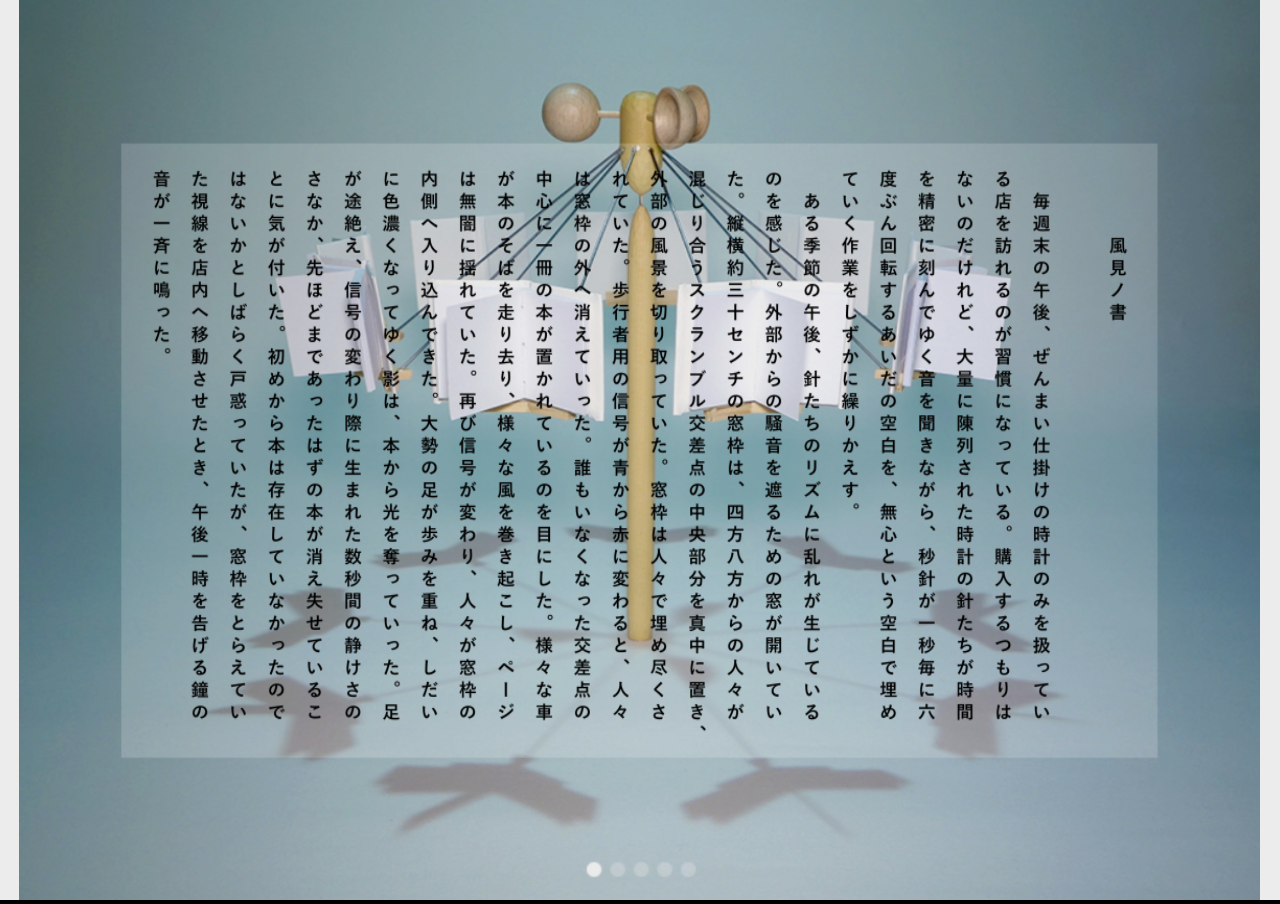
<file: index.html>
<!--

　風見ノ書

　毎週末の午後、ぜんまい仕掛けの時計のみを扱っている店を訪れるのが習慣になっている。
購入するつもりはないのだけれど、大量に陳列された時計の針たちが時間を精密に刻んでゆ
く音を聞きながら、秒針が一秒毎に六度ぶん回転するあいだの空白を、無心という空白で埋
めていく作業をしずかに繰りかえす。

　ある季節の午後、針たちのリズムに乱れが生じているのを感じた。外部からの騒音を遮る
ための窓が開いていた。縦横約三十センチの窓枠は、四方八方からの人々が混じり合うスク
ランブル交差点の中央部分を真中に置き、外部の風景を切り取っていた。窓枠は人々で埋め
尽くされていた。歩行者用の信号が青から赤に変わると、人々は窓枠の外へ消えていった。
誰もいなくなった交差点の中心に一冊の本が置かれているのを目にした。様々な車が本のそ
ばを走り去り、様々な風を巻き起こし、ページは無闇に揺れていた。再び信号が変わり、人々
が窓枠の内側へ入り込んできた。大勢の足が歩みを重ね、しだいに色濃くなってゆく影は、
本から光を奪っていった。足が途絶え、信号の変わり際に生まれた数秒間の静けさのさなか、
先ほどまであったはずの本が消え失せていることに気が付いた。初めから本は存在していな
かったのではないかとしばらく戸惑っていたが、窓枠をとらえていた視線を店内へ移動させ
たとき、午後一時を告げる鐘の音が一斉に鳴った。

-->

<!DOCTYPE html>
<html lang="en">
	<head>
		<meta charset="utf-8">
		<meta name=”description” content="毎週末の午後、ぜんまい仕掛けの時計のみを扱っている店を訪れるのが習慣になっている。購入するつもりはないのだけれど、大量に陳列された時計の針たちが時間を精密に刻んでゆく音を聞きながら、秒針が一秒毎に六度ぶん回転するあいだの空白を、無心という空白で埋めていく作業をしずかに繰りかえす。">
		<meta name="viewport" content="width=device-width, user-scalable=yes, minimum-scale=1.0, maximum-scale=1.0">
		<title>I SPEAK SO QUIETLY : 風見ノ書 Weatherbook</title>
		<script type="text/javascript">
		if ((navigator.userAgent.indexOf('iPhone') > 0 && navigator.userAgent.indexOf('iPad') == -1) || navigator.userAgent.indexOf('iPod') > 0 || navigator.userAgent.indexOf('Android') > 0) {
		  location.href = './index_sp.html';
		}
		</script>
		<script src="./js/jquery.min.js"></script>
		<script src="./js/shared.js"></script>
		<link href="./css/style.css" rel="stylesheet" media="all">
	</head>
	<body>

		<script src="./js/FilterSample_0.js"></script>
		<script src="./js/noise_vol_pan_0.js"></script>
		<script src="./js/noise_vol_pan_1.js"></script>
		<script src="./js/noise_vol_pan_2.js"></script>
		<script src="./js/noise_vol_pan_3.js"></script>
		<script src="./js/noise_vol_pan_4.js"></script>
		<script src="./js/noise_vol_pan_5.js"></script>
		<script src="./js/noise_vol_pan_6.js"></script>
		<script src="./js/noise_vol_pan_7.js"></script>


		<script>
		function easeInOutQuart(t, b, c, d) {
		  t /= d/2;
		  if (t < 1) return c/2*t*t*t*t + b;
		  t -= 2;
		  return -c/2 * (t*t*t*t - 2) + b;
		};
		function easeInOutCubic(t, b, c, d) {
		  t /= d/2;
		  if (t < 1) return c/2*t*t*t + b;
		  t -= 2;
		  return c/2*(t*t*t + 2) + b;
		};
		</script>


		<script>
		var document_ready_flag = false;
		var window_load_flag = false;

		$(document).ready(function(){

			$("#over_screen_hover").on('click',function(){
				$('#over_screen_hover').css({'cursor':'default'});
				$("#over_screen_hover").fadeTo(500, 0, function functionName() {
					$('#over_screen_hover').css({'visibility':'hidden'});
				});
			});

			$("#alert_init").hide();
			$("#alert_finish").hide();
			document_ready_flag = true;
		});
		$(window).load(function () {
    	window_load_flag = true;
		});

		var all_loaded_timer_id = setInterval("if_chech_all_loaded()", 10);
		function if_chech_all_loaded(){
			if(document_ready_flag && window_load_flag && loaded_all_media_flag && all_mp3_loaded_flag){
				$("#alert_loading").slideUp("slow");
				fade_screen();

				clearInterval(all_loaded_timer_id);
			}
		}
		
		var loaded_cnt = 0;
		var all_play_flag = false;
		var all_mp3_loaded_flag = false;
		function mp3_loaded_check(){
			loaded_cnt += 1;
			if(loaded_cnt == pan_total_ch+1){
				all_mp3_loaded_flag = true;
			}
		}

		var pan_total_ch = 7;
		var pan_ch_array = [];
		for(var i=0;i<pan_total_ch;i++){
			var tmp;
			if(i == 0){
				tmp = [Math.floor(Math.random()*2), Math.floor(Math.random()*180-90), 0.1];
			}else{
				tmp = [Math.floor(Math.random()*2), Math.floor(Math.random()*180-90), (Math.floor(Math.random()*25+5))/10 ];
			}
			pan_ch_array.push(tmp);
		}
		</script>






		<div id="over_screen_hover" class="hvr-reveal"></div>

		<div id="over_screen"></div>
		
		<div id="alert_loading">
			<div align="center">
			<table border=0 cellspacing=0 cellpadding=0>
				<tr>
					<td><img src="./images/book_loading.gif" width=30 height=18>&nbsp;&nbsp;&nbsp;&nbsp;</td>
					<td><span class="my_font">い&nbsp;&nbsp;ろ&nbsp;&nbsp;い&nbsp;&nbsp;ろ&nbsp;&nbsp;よみこんでいます&nbsp;&nbsp;LOADING+ING+ING</span></td>
				</tr>
			</table>
		</div>
		</div>

		<div id="alert_init"><span class="my_font">スクリーンをタッチしつつつづづづけると&nbsp;&nbsp;文字や音が&nbsp;&nbsp;あらわれます<br>KEEEEEEEP TOUCHIN SCREEN, CHAR'n'SOUND COME O-o-O-U-u-U-T-t-T</span></div>
		<div id="alert_finish" onclick="JavaScript:back2top();"><span class="my_font">はじめに&nbsp;&nbsp;もどりますか&nbsp;&nbsp;はい<br>CLIK HERE 2 GO BAK 2 DA INIT</span></div>






		<script src="./js/three.js"></script>

		<script src="./js/Detector.js"></script>



		<script>

		var total_word = 100;
		for(var i=1;i<=total_word*2;i++){
			eval( "var material" + i + ";" );
		}
		var material_small_array = [];
		var material_big_array = [];
		var rnd_rot_point_array = [];


		var loaded_num = 0;
		var max_loaded_num = 6 + total_word;
		var loaded_all_media_flag = false;


		var container;
		var camera, scene, renderer, i, h, color, sprite, size;
		var mouseX = 0, mouseY = 0;
		var window_w = window.innerWidth;
		var window_h = window.innerHeight;
		var windowHalfX = window.innerWidth / 2;
		var windowHalfY = window.innerHeight / 2;

		var res = 1;
		var material_p, plane_p;

		var init_script_down_flag = false;
		var script_t = 0;
		var script_v = -400;
		var script_timer_id;




		var t = 0;
		var ease_t = 0;
		var mousedown_flag = false;
		var mousemove_flag = false;
		var timer_id;
		var t_steps = 0.0006;
		


		function on_init_script_loop(){
			if(script_t*1.8 < 1){
				script_t += 0.003;
				script_v = easeInOutQuart(script_t, 0, 4000, 1) - 400;
			}else{
				script_t = 1;
				nit_script_down_flag = false;
				clearInterval(script_timer_id);
				renderer.setPixelRatio(0.3);
			}
		}
		



		for(var i=1;i<=5;i++){
			eval( "var materialBg" + i + ";" );
			eval( "var meshBg" + i + ";" );
		}

		var bg_group;
		var bg_timer_id;
		var bg_steps = 5;
		var bg_max = 5;
		var slide_dir = 1;
		var fade_step = 0.003;

		function on_bg_loop(){
			var myBg = eval("materialBg"+bg_steps);

			if(slide_dir == 1){
				myBg.opacity -= fade_step;
				if(myBg.opacity < 0){
					myBg.opacity = 0;
					bg_steps -= 1;
					if(bg_steps == 1){
						bg_steps = bg_max;
						myBg.opacity = 0;
						slide_dir = 2;
					}
				}
			}else if(slide_dir == 2){
				myBg.opacity += fade_step;
				if(myBg.opacity > 1){
					materialBg2.opacity = 1;
					materialBg3.opacity = 1;
					materialBg4.opacity = 1;
					slide_dir = 1;
				}
			}
		}
		



		var back2top_flag = false;

		function on_enter_frame(){
			if(mousedown_flag){
				if(t < 1){
					t += t_steps;
				}else{
					t = 1;
				}
			}else{
				if(t > 0){
					t -= t_steps;
				}else{
					t = 0;
				}
			}
			ease_t = easeInOutCubic(t, 0, 10000, 1) - 4000;
		
			var vf = (ease_t + 4000)/10000;
		
			var my_filter;
		
  my_filter = vf*(2-vf);

  			sound_0.changeFrequency(my_filter);
			sound_noise_0.changeVolume(my_filter);
			sound_noise_1.changeVolume(my_filter);
			sound_noise_2.changeVolume(my_filter);
			sound_noise_3.changeVolume(my_filter);
			sound_noise_4.changeVolume(my_filter);
			sound_noise_5.changeVolume(my_filter);
			sound_noise_6.changeVolume(my_filter);
			sound_noise_7.changeVolume(my_filter);

			for(var i=0;i<pan_total_ch;i++){
				if(pan_ch_array[i][0] == 0){
					pan_ch_array[i][1] += pan_ch_array[i][2];
					if(pan_ch_array[i][1] > 100){
						pan_ch_array[i][0] = 1;
					}
				}else if(pan_ch_array[i][0] == 1){
					pan_ch_array[i][1] -= pan_ch_array[i][2];
					if(pan_ch_array[i][1] < -100){
						pan_ch_array[i][0] = 0;
					}
				}
				var my_noise = eval("sound_noise_"+i);
				my_noise.changePan(pan_ch_array[i][1]);
			}





			if(back2top_flag == false){
				if(ease_t > 5500){
					show_alert_finish(1);
				}else if(ease_t < 5000){
					show_alert_finish(0);
				}
			}else{
				if(ease_t < -3999){
					clearInterval(timer_id);
					$("#over_screen").fadeTo(1000, 1, function functionName() {
			
						for(var k=0;k<material_small_array.length;k++){
							var myMaterial = material_small_array[k];
							myMaterial.opacity = 0;
						}
						for(var k=0;k<material_big_array.length;k++){
							var myMaterial = material_big_array[k];
							myMaterial.opacity = 0;
						}

						render_phase = "script";

						t = 0;
						ease_t = 0;
						mousedown_flag = false;
						mousemove_flag = false;
						t_steps = 0.0006;
						back2top_flag = false;

						init_script_down_flag = false;
						script_t = 0;
						script_v = -400;

						res = 1;
						renderer.setPixelRatio( res );
						renderer.setClearColor(0xffffff, 1);

						material_p.opacity = 1;
						plane_p.position.set(0, 0, -400);
						plane_p.rotation.set(0, 0, 0);
						bg_group.position.set(0, 0, 0);
						bg_group.rotation.set(0, 0, 0);
						camera.position.set(0, 0, 1000);
						camera.rotation.set(0, 0, 0);

						fade_screen();
					});
				}
			}
		}
		




		if ( ! Detector.webgl ) Detector.addGetWebGLMessage();


			init();
			animate();

			function animate() {
				requestAnimationFrame( animate );
				render();
			}





			function init() {
				
				container = document.createElement( 'div' );
				document.body.appendChild( container );

				camera = new THREE.PerspectiveCamera( 70, window.innerWidth / window.innerHeight, 1, 10000 );
				camera.position.z = 1000;

				scene = new THREE.Scene();
				scene.fog = new THREE.FogExp2( 0xffffff, 0.00005 );

				renderer = new THREE.WebGLRenderer();
				renderer.setPixelRatio( res );
				renderer.setClearColor(0xffffff, 1);
				renderer.setSize( window.innerWidth, window.innerHeight );
				container.appendChild( renderer.domElement );




				var textureLoader = new THREE.TextureLoader();
				var tex_num_array = [5,4,3,2,1];
				for(var i=1;i<=5;i++){
					var i2 = tex_num_array[i-1];
					eval( "bg" + i + " = textureLoader.load( \"./images/slide_" + i2 + "_2.jpg\", loaded_comp() );" );
				}
				for(var i=1;i<=5;i++){
					eval( "materialBg" + i + " = new THREE.MeshBasicMaterial( { map: bg" + i + " } )" );
					eval( "materialBg" + i + ".transparent = true;" );
				}
				var plane_w = 1000*2.8;
				var plane_h = 750*2.8;
				for(var i=1;i<=5;i++){
					eval( "meshBg" + i + " = new THREE.Mesh( new THREE.PlaneBufferGeometry( " + plane_w + ", " + plane_h + " ), materialBg" + i + " )" );
					eval( "meshBg" + i + ".position.set( 0, 0, -450 );" );
				}
				bg_group = new THREE.Group();
				bg_group.position.set(0, 0, 0);
				for(var i=1;i<=5;i++){
					eval( "bg_group.add( meshBg" + i + " );" );
				}
				scene.add( bg_group );
				







				var texture_url = "./images/script_black_bg_4.png";
				var texture = new THREE.TextureLoader().load( texture_url, loaded_comp() );
				var geometry_p = new THREE.PlaneBufferGeometry(3498/1.5, 2075/1.5);

				material_p = new THREE.MeshBasicMaterial( { map: texture } );
				material_p.transparent = true;

				plane_p = new THREE.Mesh(geometry_p, material_p);
				plane_p.position.set(0, 0, -400);
				plane_p.rotation.set(0, 0, 0);

				scene.add(plane_p);
				








				for(var i=1;i<=total_word;i++){
					eval( "sprite" + i + " = textureLoader.load( \"./images/word/word_" + i + ".gif\", loaded_comp() );" );
				}
				
				for(var i=1;i<=total_word*2;i++){
					eval( "geometry" + i + " = new THREE.Geometry();" );
				}

				
				var max_moji_num = 1000;
				for(var j=1;j<=total_word;j++){
					var myGeometry = eval("geometry"+j);
					for(var i=0;i<max_moji_num;i++){
						var vertex = new THREE.Vector3();
						vertex.x = THREE.Math.randFloatSpread( 9000 );
						vertex.y = THREE.Math.randFloatSpread( 9000 );
						vertex.z = THREE.Math.randFloatSpread( 9000 );
						myGeometry.vertices.push( vertex );
					}
				}
				for(var j=1;j<=total_word;j++){
					var myGeometry = eval("geometry"+j);
					var mySprite = eval("sprite"+j);
					var myMaterial = eval("material"+j);
					myMaterial = new THREE.PointsMaterial( { size: 120, map: mySprite, blending: THREE.AdditiveBlending, depthTest: false, transparent : true } );
					myMaterial.opacity = 0;//0にしておく
					material_small_array.push(myMaterial);
					var particle = new THREE.Points( myGeometry, myMaterial );
					scene.add( particle );

					make_rnd_rot_point_array();
				}

				
				for(var j=(total_word+1);j<=(total_word*2);j++){
					var myGeometry = eval("geometry"+j);
					for(var i=0;i<1;i++){
						var vertex = new THREE.Vector3();
						vertex.x = THREE.Math.randFloatSpread( 9000 );
						vertex.y = THREE.Math.randFloatSpread( 9000 );
						vertex.z = THREE.Math.randFloatSpread( 9000 );
						myGeometry.vertices.push( vertex );
					}
				}
				for(var j=(total_word+1);j<=(total_word*2);j++){
					var myGeometry = eval("geometry"+j);
					var mySprite = eval("sprite"+(j-total_word));
					var myMaterial = eval("material"+j);
					myMaterial = new THREE.PointsMaterial( { size: 5000, map: mySprite, blending: THREE.AdditiveBlending, depthTest: false, transparent : true } );
					myMaterial.opacity = 0;
					material_big_array.push(myMaterial);
					var particle = new THREE.Points( myGeometry, myMaterial );
					scene.add( particle );

					make_rnd_rot_point_array();
				}









				window.addEventListener( 'resize', onWindowResize, false );
				
			}








			
			function loaded_comp(){
				loaded_num += 1;
				if(loaded_num == max_loaded_num){
					loaded_all_media_flag = true;
				}
			}
			

			function fade_screen(){
				$("#over_screen").fadeTo(3000, 0, function functionName() {
			
			
					bg_timer_id = setInterval("on_bg_loop()", 10);

					$('#over_screen_hover').css({'opacity':1});
					$('#over_screen_hover').css({'cursor':'pointer'});
					$('#over_screen_hover').css({'visibility':'visible'});

					document.addEventListener( 'mousedown', onDocumentMouseDown, false );
					document.addEventListener( 'touchstart', onDocumentTouchStart, false );
					document.addEventListener( 'touchmove', onDocumentTouchMove, false );
					document.addEventListener( 'touchend', onDocumentTouchEnd, false );
				});
			}
			




			function onWindowResize() {
				windowHalfX = window.innerWidth / 2;
				windowHalfY = window.innerHeight / 2;
				camera.aspect = window.innerWidth / window.innerHeight;
				camera.updateProjectionMatrix();
				renderer.setSize( window.innerWidth, window.innerHeight );
			}

			function onDocumentMouseDown( event ) {
				if(render_phase == "script"){
					event.preventDefault();
					document.addEventListener( 'mousemove', onDocumentMouseMove, false );
					document.addEventListener( 'mouseup', onDocumentMouseUp, false );
					document.addEventListener( 'mouseout', onDocumentMouseOut, false );

				}else if(render_phase == "webgl"){
					click_screen_init();
					mousedown_flag = true;
					mouseX = event.clientX - windowHalfX;
					mouseY = event.clientY - windowHalfY;
					event.preventDefault();
					document.addEventListener( 'mousemove', onDocumentMouseMove, false );
					document.addEventListener( 'mouseup', onDocumentMouseUp, false );
					document.addEventListener( 'mouseout', onDocumentMouseOut, false );
				}
			}
			function onDocumentMouseMove( event ) {
				if(render_phase == "webgl"){
					if(back2top_flag == false){
						mousemove_flag = true;
						mouseX = event.clientX - windowHalfX;
						mouseY = event.clientY - windowHalfY;
					}
				}
			}
			function onDocumentMouseUp( event ) {
				if(render_phase == "script"){
					if(init_script_down_flag == false){

						if(all_play_flag == false){
							all_play();
							all_play_flag = true;
						}


						clearInterval(on_bg_loop);
						script_timer_id = setInterval("on_init_script_loop()", 10);
						init_script_down_flag = true;
					}
					document.removeEventListener( 'mousemove', onDocumentMouseMove, false );
					document.removeEventListener( 'mouseup', onDocumentMouseUp, false );
					document.removeEventListener( 'mouseout', onDocumentMouseOut, false );

				}else if(render_phase == "webgl"){
					if(back2top_flag == false){


						mousedown_flag = false;
						mousemove_flag = false;
						document.removeEventListener( 'mousemove', onDocumentMouseMove, false );
						document.removeEventListener( 'mouseup', onDocumentMouseUp, false );
						document.removeEventListener( 'mouseout', onDocumentMouseOut, false );
					}
				}
			}
			function onDocumentMouseOut( event ) {
				if(render_phase == "script"){
					document.removeEventListener( 'mousemove', onDocumentMouseMove, false );
					document.removeEventListener( 'mouseup', onDocumentMouseUp, false );
					document.removeEventListener( 'mouseout', onDocumentMouseOut, false );

				}else if(render_phase == "webgl"){
					if(back2top_flag == false){
						document.removeEventListener( 'mousemove', onDocumentMouseMove, false );
						document.removeEventListener( 'mouseup', onDocumentMouseUp, false );
						document.removeEventListener( 'mouseout', onDocumentMouseOut, false );
					}
				}
			}
			function onDocumentTouchStart( event ) {
				if(render_phase == "script"){
					if ( event.touches.length == 1 ) {
						if(init_script_down_flag == false){


							if(all_play_flag == false){
								all_play();
								all_play_flag = true;
							}


							clearInterval(on_bg_loop);
							script_timer_id = setInterval("on_init_script_loop()", 10);
							init_script_down_flag = true;
						}
						event.preventDefault();
					}

				}else if(render_phase == "webgl"){
					if(back2top_flag == false){
						if ( event.touches.length == 1 ) {
							click_screen_init();
							mousedown_flag = true;
							mouseX = event.touches[ 0 ].pageX - windowHalfX;
							mouseY = event.touches[ 0 ].pageY - windowHalfY;
							event.preventDefault();
						}
					}
				}
			}
			function onDocumentTouchMove( event ) {
				if(render_phase == "script"){
					if ( event.touches.length == 1 ) {
						event.preventDefault();
					}

				}else if(render_phase == "webgl"){
					if(back2top_flag == false){
						if ( event.touches.length == 1 ) {
							mousemove_flag = true;
							mouseX = event.touches[ 0 ].pageX - windowHalfX;
							mouseY = event.touches[ 0 ].pageY - windowHalfY;
							event.preventDefault();
						}
					}
				}
			}
			function onDocumentTouchEnd( event ){
				if(render_phase == "webgl"){
					if(back2top_flag == false){
						mousedown_flag = false;
						mousemove_flag = false;
					}
				}
			}







			function make_rnd_rot_point_array(){
				var temp_array = [];
				temp_array[0] = (Math.random()*11-5)/50;
				temp_array[1] = (Math.random()*11-5)/50;
				temp_array[2] = (Math.random()*11-5)/50;
				rnd_rot_point_array.push(temp_array);
			}




			var render_phase = "script";


			function render() {
				if(render_phase == "script"){

					if(init_script_down_flag){
						res = 1 - script_t*1.8;
						renderer.setPixelRatio( res );

						plane_p.position.x += script_t*15;
						plane_p.position.y -= script_t*15;
						plane_p.position.z = script_v;
						plane_p.rotation.x += script_t/66;
						plane_p.rotation.y += script_t/120;
						plane_p.rotation.z += script_t/60;

						renderer.setClearColor(0xffffff, res);

						material_p.opacity = res;

						for(var i=1;i<=5;i++){
							var myMaterial = eval("materialBg"+i);
							if(myMaterial.opacity > 0){
								myMaterial.opacity -= 0.1;
							}else{
								myMaterial.opacity = 0;
							}
						}
					}

					if(res < 0){


						clearInterval(script_timer_id)
						clearInterval(bg_timer_id);

						init_script_down_flag = false;

						plane_p.position.set(100000000, 0, -400);
						plane_p.rotation.set(100000000, 0, 0);
						bg_group.position.set(100000000, 0, 0);
						for(var i=1;i<=5;i++){
							var myMaterial = eval("materialBg"+i);
							myMaterial.opacity = 1;
						}

						res = 0.3;
						renderer.setPixelRatio( res );
						renderer.setClearColor(0x000000, 1);
						timer_id = setInterval("on_enter_frame()", 10);

						camera.position.z = ease_t;

						document.addEventListener( 'mousedown', onDocumentMouseDown, false );
						document.addEventListener( 'touchstart', onDocumentTouchStart, false );
						document.addEventListener( 'touchmove', onDocumentTouchMove, false );
						document.addEventListener( 'touchend', onDocumentTouchEnd, false );

						$("#over_screen").fadeTo(0, 1);
						fade_screen_webgl();

						render_phase = "webgl";
					}

				}else if(render_phase == "webgl"){

					var time = Date.now() * 0.00005;

					if(mousemove_flag){
						camera.position.x += ( mouseX - camera.position.x ) * 0.05;
						camera.position.y += ( - mouseY - camera.position.y ) * 0.05;
					}
					camera.position.z = ease_t;

					for ( i = 0; i < scene.children.length-6; i ++ ) { 
						var object = scene.children[ i ];

						object.rotation.x += (rnd_rot_point_array[i][0]/50) * (t+0.01);
						object.rotation.y += (rnd_rot_point_array[i][1]/50) * (t+0.01);
						object.rotation.z += (rnd_rot_point_array[i][2]/50) * (t+0.01);
					}

					for(var k=0;k<material_small_array.length;k++){
						var myMaterial = material_small_array[k];
						myMaterial.opacity = (ease_t+4000)/1000 + 0.25;
					}
					for(var k=0;k<material_big_array.length;k++){
						var myMaterial = material_big_array[k];
						myMaterial.opacity = (ease_t+4000)/1000 + 0;
					}
					renderer.setPixelRatio( (Math.random()*20+200)/1000 );

				}


				renderer.render( scene, camera );
			}




			var sound_0 = new FilterSample_0();
			var sound_noise_0 = new noise_vol_pan_0();
			var sound_noise_1 = new noise_vol_pan_1();
			var sound_noise_2 = new noise_vol_pan_2();
			var sound_noise_3 = new noise_vol_pan_3();
			var sound_noise_4 = new noise_vol_pan_4();
			var sound_noise_5 = new noise_vol_pan_5();
			var sound_noise_6 = new noise_vol_pan_6();
			var sound_noise_7 = new noise_vol_pan_7();

			function all_play(){
			
					sound_0.play();
					sound_0.changeFrequency(0);
					sound_noise_0.play();
					sound_noise_0.changeVolume(0);
					sound_noise_1.play();
					sound_noise_1.changeVolume(0);
					sound_noise_2.play();
					sound_noise_2.changeVolume(0);
					sound_noise_3.play();
					sound_noise_3.changeVolume(0);
					sound_noise_4.play();
					sound_noise_4.changeVolume(0);
					sound_noise_5.play();
					sound_noise_5.changeVolume(0);
					sound_noise_6.play();
					sound_noise_6.changeVolume(0);
					sound_noise_7.play();
					sound_noise_7.changeVolume(0);
			}





		</script>



		<script>
		function click_screen_init(){
			$("#alert_init").slideUp();
		}

		function fade_screen_webgl(){
			$("#over_screen").fadeTo(1500, 0, function functionName() {
					$('#alert_init').css({'visibility':'visible'});
					$("#alert_init").slideDown("slow");
			});
		}
		function show_alert_finish(i){
			if(i == 1){
				$('#alert_finish').css({'visibility':'visible'});
				$("#alert_finish").slideDown("slow");
			}else{
				$("#alert_finish").slideUp();
			}
		}
		function back2top(){
			show_alert_finish(0);

			back2top_flag = true;

			document.removeEventListener( 'mousemove', onDocumentMouseMove, false );
			document.removeEventListener( 'mouseup', onDocumentMouseUp, false );
			document.removeEventListener( 'mouseout', onDocumentMouseOut, false );

			mousedown_flag = false;
			t_steps = 0.002;
		}
		</script>




	</body>
</html>
</file>
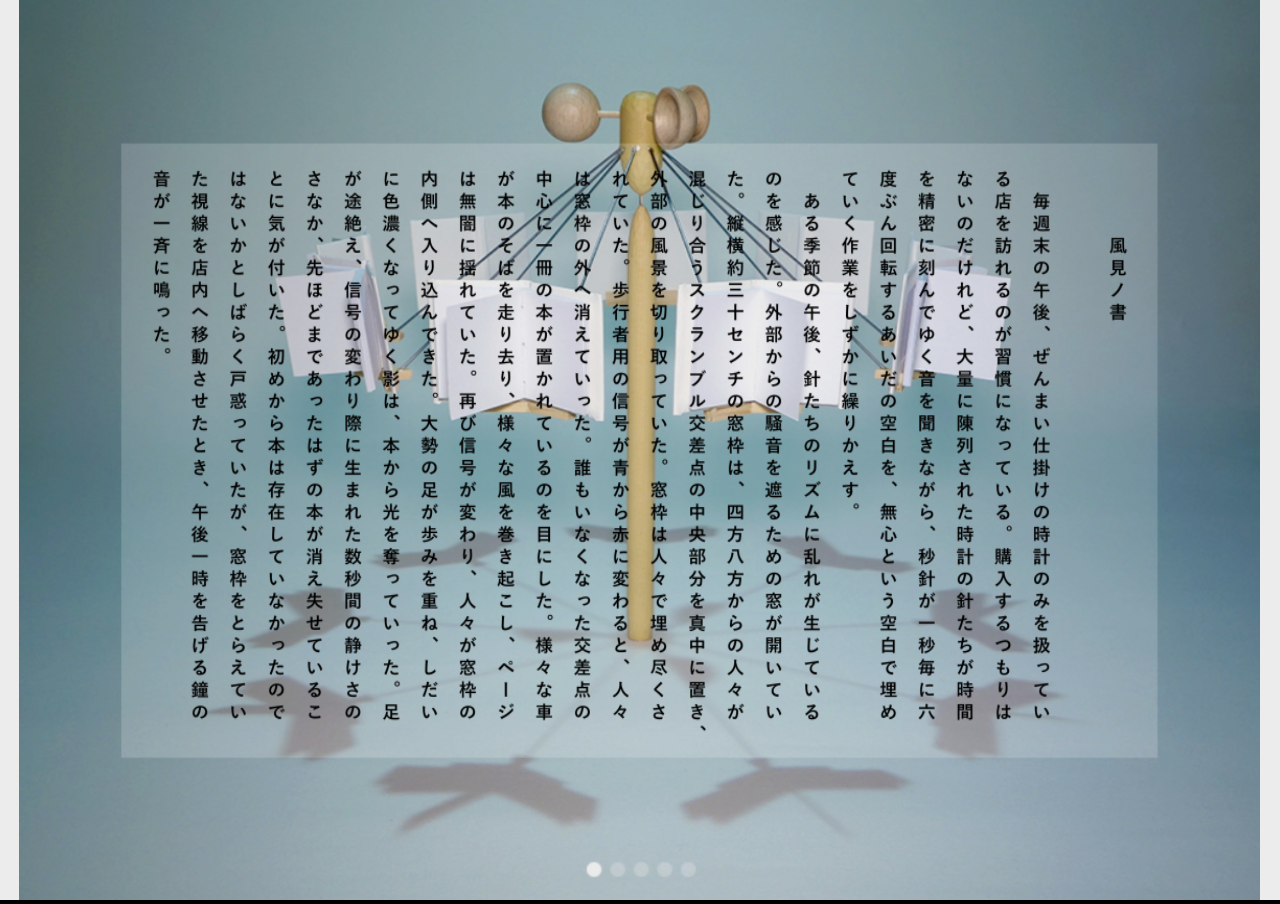
<file: index_sp.html>
<!--

　風見ノ書

　毎週末の午後、ぜんまい仕掛けの時計のみを扱っている店を訪れるのが習慣になっている。
購入するつもりはないのだけれど、大量に陳列された時計の針たちが時間を精密に刻んでゆ
く音を聞きながら、秒針が一秒毎に六度ぶん回転するあいだの空白を、無心という空白で埋
めていく作業をしずかに繰りかえす。

　ある季節の午後、針たちのリズムに乱れが生じているのを感じた。外部からの騒音を遮る
ための窓が開いていた。縦横約三十センチの窓枠は、四方八方からの人々が混じり合うスク
ランブル交差点の中央部分を真中に置き、外部の風景を切り取っていた。窓枠は人々で埋め
尽くされていた。歩行者用の信号が青から赤に変わると、人々は窓枠の外へ消えていった。
誰もいなくなった交差点の中心に一冊の本が置かれているのを目にした。様々な車が本のそ
ばを走り去り、様々な風を巻き起こし、ページは無闇に揺れていた。再び信号が変わり、人々
が窓枠の内側へ入り込んできた。大勢の足が歩みを重ね、しだいに色濃くなってゆく影は、
本から光を奪っていった。足が途絶え、信号の変わり際に生まれた数秒間の静けさのさなか、
先ほどまであったはずの本が消え失せていることに気が付いた。初めから本は存在していな
かったのではないかとしばらく戸惑っていたが、窓枠をとらえていた視線を店内へ移動させ
たとき、午後一時を告げる鐘の音が一斉に鳴った。

-->

<!DOCTYPE html>
<html lang="en">
	<head>
		<title>I SPEAK SO QUIETLY : 風見ノ書 Weatherbook</title>
		<meta charset="utf-8">
		<meta name=”description” content="毎週末の午後、ぜんまい仕掛けの時計のみを扱っている店を訪れるのが習慣になっている。購入するつもりはないのだけれど、大量に陳列された時計の針たちが時間を精密に刻んでゆく音を聞きながら、秒針が一秒毎に六度ぶん回転するあいだの空白を、無心という空白で埋めていく作業をしずかに繰りかえす。">
		<meta name="viewport" content="width=device-width, user-scalable=yes, minimum-scale=1.0, maximum-scale=1.0">
		<script type="text/javascript">
		if ((navigator.userAgent.indexOf('iPhone') > 0 && navigator.userAgent.indexOf('iPad') == -1) || navigator.userAgent.indexOf('iPod') > 0 || navigator.userAgent.indexOf('Android') > 0) {
		}else{
			location.href = './index.html';
		}
		</script>
		<style>
		html,body{
			padding:0px;
			margin:12px;
			color:#111;
			background-color: #eee;
		}
		.test{
			width:100%;
			text-align: left;
			font-size: 16px;
			font-family: "ＭＳ ゴシック",sans-serif;
			margin:0px;
			padding:0px;
			line-height: 28px;
		}
		.test .title{
			color:#fff;
			background-color: #111;
			padding:3px;
			font-size:14px;
			text-align: center;
		}
		.copypaste{
			color:#fff;
			background-color: #83abb3;
			padding:16px;
			font-size:28px;
			text-align: center;
			margin-top:28px;
		}
		.biggerC{
			font-size:36px;
		}
    </style>
</head>
<body>

	<div class="test">	
		<div class="title">風見ノ書&nbsp;Weatherbook</div>

		<br><br>

		<span class="biggerC">こ</span>のページはPC上で動作するように設計されています。以下、このページのアドレスになります。コピーしてまた見に来てください。
		<br><br>
		<span class="biggerC">T</span>his page is intended to be viewed on PC. Please use the address below and come back. Thank you. 
		<br><br>
		<div class="copypaste">goo.gl/LYfYRQ</div>
	</div>

</body>
</html>
</file>
<file: css/style.css>
html {
			height:100%;
			padding:0px;
			margin:0px;
		}
		body {
			height:100%;
			background-color: #000000;
			margin: 0px;
			padding: 0px;
			overflow: hidden;
		}
		/* script */
		#over_screen {
			position:absolute;
			width:100%;
			height:100%;
			background-color: #000;
			opacity:1.0;
		}
		.my_font{
			font-size: 12px;
			font-family: "ＭＳ ゴシック",sans-serif;
		}
		#alert_loading {
			position: absolute;
			padding: 5px;
			width: 100%;
			text-align: center;
			color:#000;
			background-color: #fff;
			line-height:20px;
		}
		/* webgl */
		#alert_init {
			position: absolute;
			padding: 5px;
			width: 100%;
			text-align: center;
			color:#000;
			background-color: #fff;
			visibility:hidden;
			line-height:20px;
		}
		#alert_finish {
			position: absolute;
			padding: 5px;
			width: 100%;
			text-align: center;
			color:#fff;
			background-color: #000;
			cursor:pointer;
			visibility:hidden;
			opacity:0.808;
			line-height:20px;
		}

		#over_screen_hover {
			position:absolute;
			width:100%;
			height:100%;
			z-index: 900;
			cursor:pointer;
			visibility: hidden;
		}
		/* Reveal */
		.hvr-reveal {
		  display: inline-block;
		  vertical-align: middle;
		  -webkit-transform: perspective(1px) translateZ(0);
		  transform: perspective(1px) translateZ(0);
		  box-shadow: 0 0 1px transparent;
		  position: relative;
		  overflow: hidden;
		}
		.hvr-reveal:before {
		  content: "";
		  position: absolute;
		  z-index: -1;
		  left: 0;
		  right: 0;
		  top: 0;
		  bottom: 0;
		  border-color: #000;
		  border-style: solid;
		  border-width: 0;
		  -webkit-transition-property: border-width;
		  transition-property: border-width;
		  -webkit-transition-duration: 0.2s;
		  transition-duration: 0.2s;
		  -webkit-transition-timing-function: ease-out;
		  transition-timing-function: ease-out;
		}
		.hvr-reveal:hover:before, .hvr-reveal:focus:before, .hvr-reveal:active:before {
		  -webkit-transform: translateY(0);
		  transform: translateY(0);
		  border-width: 10px;
		}
</file>
